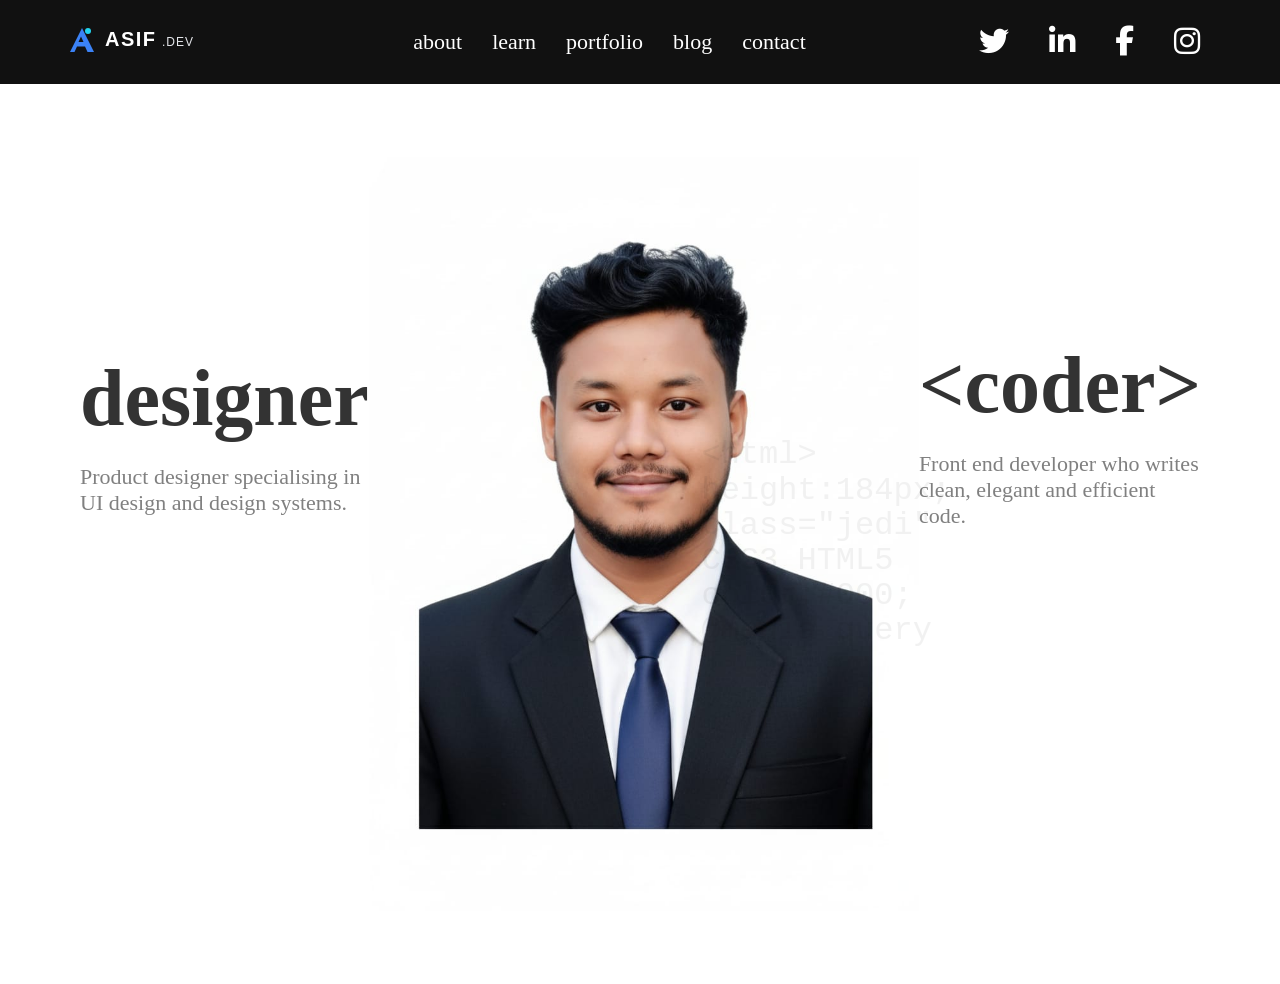
<file: index.html>
<!DOCTYPE html>
<html lang="en">
<head>
    <meta charset="UTF-8">
    <meta name="viewport" content="width=device-width, initial-scale=1.0">
    <title>Document</title>
    <link rel="stylesheet" href="./style.css">
    <link rel="stylesheet" href="https://cdnjs.cloudflare.com/ajax/libs/font-awesome/6.7.2/css/all.min.css">
    
</head>
<body>
    <header>
        <nav class="navbar">
            <div class="nav-logo">
                <!-- Navbar-Logo -->
<svg width="180" height="40" viewBox="0 0 180 40" fill="none" xmlns="http://www.w3.org/2000/svg">
  <!-- Icon 'A' -->
  <path d="M10 32L22 8L34 32H27.5L25 26.5H17L14.5 32H10ZM18.5 22H23.5L21 16.5L18.5 22Z" fill="#3B82F6"/> <!-- Light blue for dark background -->
  <circle cx="28" cy="11" r="3" fill="#22D3EE"/> <!-- Light cyan for dark background -->
  
  <!-- Text 'ASIF' -->
  <text x="45" y="26" font-family="'Poppins', sans-serif" font-weight="700" font-size="20" fill="#FFFFFF" letter-spacing="1.5">ASIF</text> <!-- White for clear visibility on black -->
  <text x="102" y="26" font-family="'Poppins', sans-serif" font-weight="300" font-size="12" fill="#E5E7EB" letter-spacing="1">.DEV</text> <!-- Light gray for contrast on black -->
</svg>
            </div>
            <div class="menu">
                <li><a href="./about.html">about</a></li>
                <li><a href="">learn</a></li>
                <li><a href="">portfolio</a></li>
                <li><a href="">blog</a></li>
                <li><a href="contact.html">contact</a></li>
            </div>
         <div class="footer-icon">
             <a href="https://x.com/ASIF889144"><i class="fa-brands fa-twitter"></i></a>
                <a href="https://www.linkedin.com/in/mdasifali230/"><i class="fa-brands fa-linkedin-in"></i></a>
                <a href="https://www.facebook.com/?ref=homescreenpwa"><i class="fa-brands fa-facebook-f"></i></a>
                <a href="https://www.instagram.com/mdasifkhan6375/"><i class="fa-brands fa-instagram"></i></a>
         </div>
        
        </nav>
    </header>
    <section class="hero">
        <div class="hero-left">
            <h1>designer</h1>
            <p>Product designer specialising in UI
            design and design systems.</p>
        </div>
        <div class="hero-center">
            <img src="./imges/myphoto.jpg" alt="Photo">
        </div>
</div>
        <div class="hero-right">
            <div class="code-bg">
                &lt;html&gt;<br>
                height:184px;<br>
                class="jedi"<br>
                CSS3 HTML5<br>
                color:#000;<br>
                @media query
                </div>
            <h1>&lt;coder&gt;</h1>
            <p>Front end developer who writes
            clean, elegant and efficient code.</p>
        </div>
    </section>
</body>
</html>
</file>
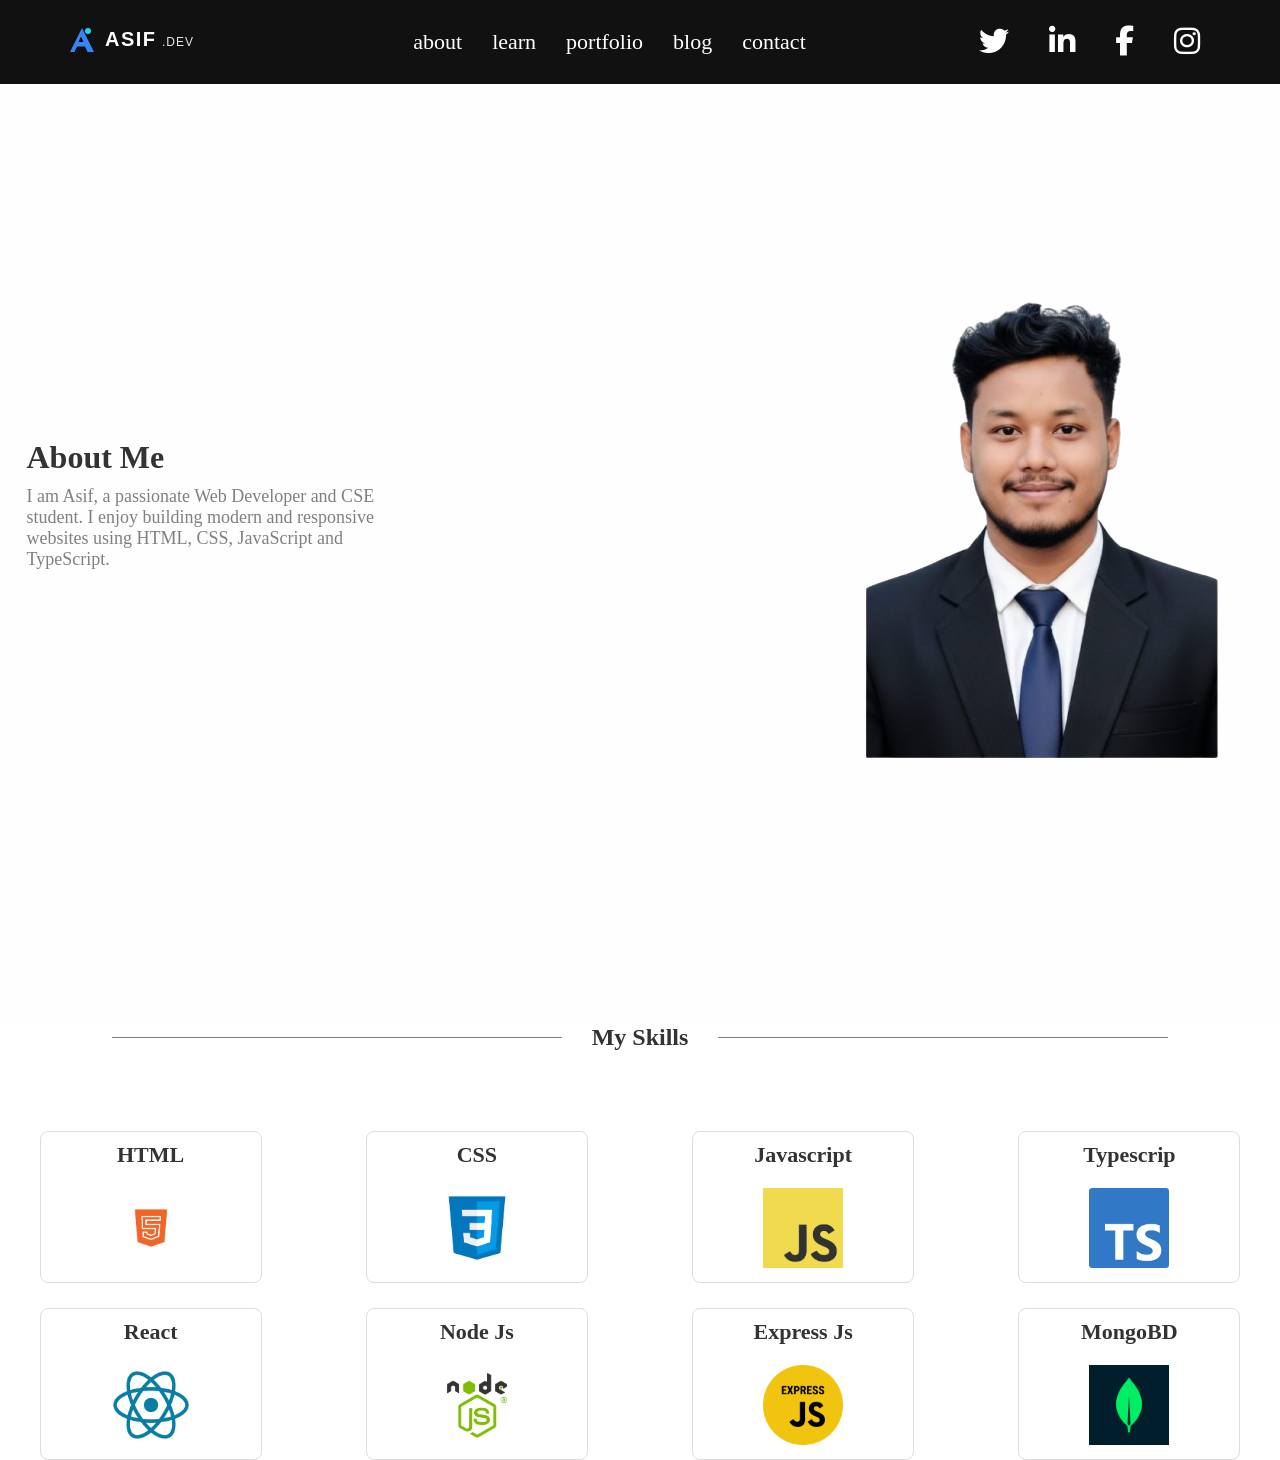
<file: about.html>
<!DOCTYPE html>
<html lang="en">
<head>
    <meta charset="UTF-8">
    <meta name="viewport" content="width=device-width, initial-scale=1.0">
    <title>Document</title>
    <link rel="stylesheet" href="./style.css">
     <link rel="stylesheet" href="https://cdnjs.cloudflare.com/ajax/libs/font-awesome/6.7.2/css/all.min.css">
</head>
<body>
     <header>
        <nav class="navbar">
            <div class="nav-logo">
                <!-- Navbar-Logo -->
<svg width="180" height="40" viewBox="0 0 180 40" fill="none" xmlns="http://www.w3.org/2000/svg">
  <!-- Icon 'A' -->
  <path d="M10 32L22 8L34 32H27.5L25 26.5H17L14.5 32H10ZM18.5 22H23.5L21 16.5L18.5 22Z" fill="#3B82F6"/> <!-- Light blue for dark background -->
  <circle cx="28" cy="11" r="3" fill="#22D3EE"/> <!-- Light cyan for dark background -->
  
  <!-- Text 'ASIF' -->
  <text x="45" y="26" font-family="'Poppins', sans-serif" font-weight="700" font-size="20" fill="#FFFFFF" letter-spacing="1.5">ASIF</text> <!-- White for clear visibility on black -->
  <text x="102" y="26" font-family="'Poppins', sans-serif" font-weight="300" font-size="12" fill="#E5E7EB" letter-spacing="1">.DEV</text> <!-- Light gray for contrast on black -->
</svg>
            </div>
            <div class="menu">
                <li><a href="./about.html">about</a></li>
                <li><a href="">learn</a></li>
                <li><a href="">portfolio</a></li>
                <li><a href="">blog</a></li>
                <li><a href="">contact</a></li>
            </div>
         <div class="footer-icon">
             <a href="https://x.com/ASIF889144"><i class="fa-brands fa-twitter"></i></a>
                <a href="https://www.linkedin.com/in/mdasifali230/"><i class="fa-brands fa-linkedin-in"></i></a>
                <a href="https://www.facebook.com/?ref=homescreenpwa"><i class="fa-brands fa-facebook-f"></i></a>
                <a href="https://www.instagram.com/mdasifkhan6375/"><i class="fa-brands fa-instagram"></i></a>
         </div>
        
        </nav>
    </header>
    <section class="about">
        <div class="about-section">
        <div class="about-section-left">
            <h2>About Me</h2>
            <p> I am Asif, a passionate Web Developer and CSE student.
                    I enjoy building modern and responsive websites using
                    HTML, CSS, JavaScript and TypeScript.</p>
            </div>
        <div class="about-section-right">
        </div>

            <img src="./imges/myphoto2.png" alt="photo">
        </div>
       
    </section>

    <section class="myself">
        <h1 class="skills-title">My Skills</h1>
        <div class="myskills">
            <div class="skill">
            <h2>HTML</h2>
            <img src="./imges/html.png" alt="photo">
            </div>
            <div class="skill">
            <h2>CSS</h2>
            <img src="./imges/css.png" alt="photo">
            </div>
            <div class="skill">
            <h2>Javascript</h2>
            <img src="./imges/js.png" alt="photo">
            </div>
            <div class="skill">
            <h2>Typescrip</h2>
            <img src="./imges/ts.png" alt="photo">
            </div>
            <div class="skill">
            <h2>React</h2>
            <img src="./imges/react.png" alt="photo">
            </div>
            <div class="skill">
            <h2>Node Js</h2>
            <img src="./imges/nodejs.png" alt="photo">
            </div>
            <div class="skill">
            <h2>Express Js</h2>
            <img src="./imges/exjs.png" alt="photo">
            </div>
            <div class="skill">
            <h2>MongoBD</h2>
            <img src="./imges/mgbd.png" alt="photo">
            </div>
        </div>
    </section>
</body>
</html>
</file>
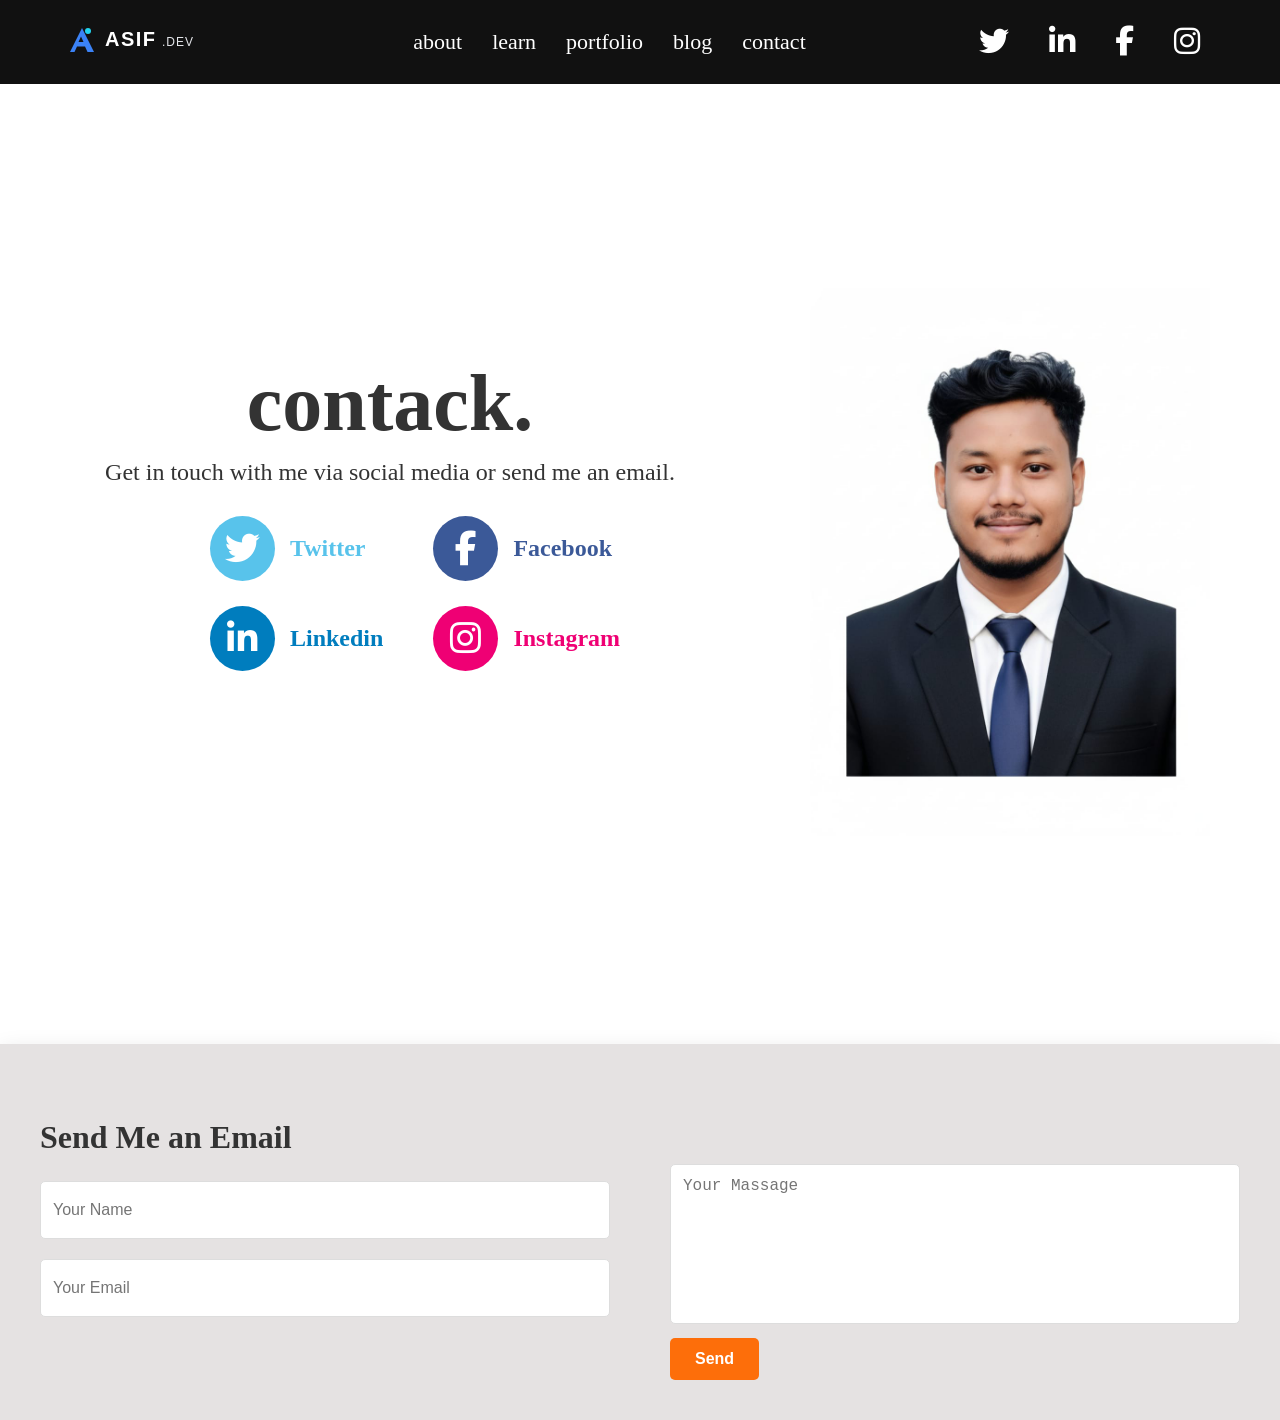
<file: contact.html>
<!DOCTYPE html>
<html lang="en">
<head>
    <meta charset="UTF-8">
    <meta name="viewport" content="width=device-width, initial-scale=1.0">
    <title>Document</title>
    <link rel="stylesheet" href="./style.css">
      <link rel="stylesheet" href="https://cdnjs.cloudflare.com/ajax/libs/font-awesome/6.7.2/css/all.min.css">
</head>
<body>
    <header>
        <nav class="navbar">
            <div class="nav-logo">
                <!-- Navbar-Logo -->
<svg width="180" height="40" viewBox="0 0 180 40" fill="none" xmlns="http://www.w3.org/2000/svg">
  <!-- Icon 'A' -->
  <path d="M10 32L22 8L34 32H27.5L25 26.5H17L14.5 32H10ZM18.5 22H23.5L21 16.5L18.5 22Z" fill="#3B82F6"/> <!-- Light blue for dark background -->
  <circle cx="28" cy="11" r="3" fill="#22D3EE"/> <!-- Light cyan for dark background -->
  
  <!-- Text 'ASIF' -->
  <text x="45" y="26" font-family="'Poppins', sans-serif" font-weight="700" font-size="20" fill="#FFFFFF" letter-spacing="1.5">ASIF</text> <!-- White for clear visibility on black -->
  <text x="102" y="26" font-family="'Poppins', sans-serif" font-weight="300" font-size="12" fill="#E5E7EB" letter-spacing="1">.DEV</text> <!-- Light gray for contrast on black -->
</svg>
            </div>
            <div class="menu">
                <li><a href="./about.html">about</a></li>
                <li><a href="">learn</a></li>
                <li><a href="">portfolio</a></li>
                <li><a href="">blog</a></li>
                <li><a href="contact.html">contact</a></li>
            </div>
         <div class="footer-icon">
             <a href="https://x.com/ASIF889144"><i class="fa-brands fa-twitter"></i></a>
                <a href="https://www.linkedin.com/in/mdasifali230/"><i class="fa-brands fa-linkedin-in"></i></a>
                <a href="https://www.facebook.com/?ref=homescreenpwa"><i class="fa-brands fa-facebook-f"></i></a>
                <a href="https://www.instagram.com/mdasifkhan6375/"><i class="fa-brands fa-instagram"></i></a>
         </div>
        
        </nav>
    </header>
    <section class="c-hero">
        <div class="c-title">
                  <h1>contack.</h1>
            <p>Get in touch with me via social media or send me an email.</p>
            <div class="media-list">
                <div class="media">
                       <div class="media-1">
                        <a href="https://x.com/ASIF889144"><i class="fa-brands fa-twitter"></i></a>
                        <h2>Twitter</h2>
                </div>
                <div class="media-2">
                    <a href="https://www.facebook.com/?ref=homescreenpwa"><i class="fa-brands fa-facebook-f"></i></a> 
                    <h2>Facebook</h2>                   
                </div>
                <div class="media-3">
                        <a href="https://www.linkedin.com/in/mdasifali230/"><i class="fa-brands fa-linkedin-in"></i></a>
                        <h2>Linkedin</h2>
                </div>
             
                <div class="media-4">
                       <a href="https://www.instagram.com/mdasifkhan6375/"><i class="fa-brands fa-instagram"></i></a>
                       <h2>Instagram</h2>
                </div>
                </div>
            </div>
            </div>
             <div class="cr-img">
                <img src="./imges/myphoto.jpg" alt="">
            </div>
    </section>

        
    <div class="contact-form">
        <div class="form-left">
        <h2>Send Me an Email</h2>
        <form>
            <input type="text" placeholder ="Your Name" required>
            <input type="email" placeholder="Your Email" required>
        </form>
        </div>
        <div class="form-right">
             <textarea placeholder="Your Massage" rows="6" required></textarea>
            <button type="submit">Send</button>
        </div>
    </div>
</body>
</html>
</file>
<file: style.css>
*{
    margin: 0;
    padding: 0;
}
.navbar{
    display: flex;
    justify-content: space-between;
    gap: 20px;
    background-color: #111111;
    padding: 20px 30px;
    align-items: center;
}
.nav-logo{
    margin-left: 30px
}
.menu{
    display: flex;
    justify-content: space-between;
    gap: 30px;
}
.menu ,li a{
    list-style: none;
    text-decoration: none;
    color: #FFFFFF;
    font-size: 22px;
}
.menu a:hover{
    color: gray;
    transition: 0.3s;
}
.footer-icon{
    display: flex;
    justify-content: space-between;
    gap: 40px;
    margin-right: 50px;
}

.footer-icon a{
    font-size: 30px;
    color: #FFFFFF;
}
.footer-icon a:hover{
    color: gray;
    transition: 0.3s;
}
.hero{
    min-height: 100vh;
    display: grid;
    grid-template-columns: 1fr 1fr 1fr;
    align-items: center;
    padding: 0 80px;
}
.hero-left h1, 
.hero-right h1{
    font-size: 80px;
    font-weight: 700px;
    color: #333333;
}
.hero-left p, 
.hero-right p{
    font-size: 22px;
    color: gray;
    margin-top: 20px;
}
.hero-center{
    display: flex;
    justify-content: center;
}
.hero-center img{
    width: 550px
    
}

.hero-right, .hero-left{
    position: relative;
    top: -100px;
}

.bg-text{
    position: absolute;
    top: 120px;
    left: 0;
    font-size: 40px;
    color: rgba(0,0,0,0.08);
    z-index: -1;
    line-height: 1.3;
}
.code-bg{
    position: absolute;
    bottom: px;
    right: 250px;
    bottom: -120px;

    font-size: 32px;
    font-family: monospace;
    color: #111111;

    opacity: 0.05;
    line-height: 1.1;
    z-index: 1;
}

/* about page */
.about{
    min-height: 100vh;
    display: flex;
    justify-content: center;
    align-items: center;
    padding: 20px;
    background-color: #FEFEFE;
}
.about-section{
    display: flex;
    justify-content: space-between;
    align-items: center;
    gap: 200px;
    margin-top: -50px;
}
.about-section-right img{
    width: 400px;
    border-radius: 20px;
}
.about-section-left{
    margin-top: -30px;
    max-width: 400px;
}

.about-section-left h2{
    font-size: 32px;
    margin-bottom: 10px;
    color:#333333 ;
}
.about-section-left p{
    margin-bottom: 20px;
    font-size: large;
    color: gray;
}
.skills-title {
    display: flex;
    align-items: center;
    gap: 30px;
    justify-content: center;
    margin-bottom: 80px;
    color: #333333;
}

.skills-title::before,
.skills-title::after {
    content: "";
    width: 450px;
    height: 1px;
    background-color: gray;
}
.myskills{
    display: grid;
    grid-template-columns: repeat(4,2fr);
    align-items: center;
    gap: 25px;
}
.skill {
    width: 200px;
    margin: auto;
    text-align: center;
    padding: 10px;
    border: 1px solid #ddd;
    border-radius: 8px;
}
.skill h2{
    margin-bottom: 20px;
    font-size: 22px;
    color: #333333;
}
.skill img{
    width: 80px;
    height: 80px;
    object-fit: contain;
}

/* contact page  */
.c-hero{
    min-height: 100vh;
    display: flex;
    justify-content: center;
    align-items: center;
    gap: 100px;
    padding: 30px;
}
.cr-img img{
    width: 400px;
    margin-right: 40px;
}
.media-list {
    width: 100%;
    margin-left: 40px;
}

.media {
    display: grid;
    grid-template-columns: repeat(2, 1fr);
    align-items: center;
    gap: 25px 50px;
    margin-left: 100px;
}

.media-1,
.media-2,
.media-3,
.media-4 {
    display: flex;
    align-items: center;
    gap: 15px;
}

.media a {
    width: 65px;
    height: 65px;
    border-radius: 50%;
    
    display: flex;
    justify-content: center;
    align-items: center;
    
    text-decoration: none;
}

.media a i {
    font-size: 35px;
    color: white;
}
.media h2 {
    margin: 0;
}
.media-list{
    display: grid;
    grid-template-columns: repeat(2, 2fr);
    align-items: center;
    gap: 20px;
    margin-bottom: 100px;
}
.c-title{
    margin-left: 40px;
    text-align: center;
    color: #333333;
}
.c-title h1{
    margin-bottom: 10px;
    font-size: 80px;
}
.c-title p{
    margin-bottom: 30px;
    font-size: 24px;
}
.media-1 h2{
    color: #58C3EB;
}
.media-2 h2{
    color: #3B5998;
} 
.media-3 h2{

    color: #007DBE;
}
.media-4 h2{
    color: #EF0074;
}
.media-1 a {
    background-color: #58C3EB;
}

.media-2 a {
    background-color: #3B5998;
}

.media-3 a {
    background-color: #007DBE;
}

.media-4 a {
    background-color: #EF0074;
}
.media-1 a:hover{
    transform: scale(1.2);
    transition: 0.3s;
}
.media-2 a:hover{
    transform: scale(1.2);
    transition: 0.3s;
}
.media-3 a:hover{
    transform: scale(1.2);
    transition: 0.3s;
}
.media-4 a:hover{
    transform: scale(1.2);
    transition: 0.3s;
}
 .contact-form {
    display: flex;
    justify-content: space-between;
    align-items: flex-start;
    gap: 60px;
    width: auto;
    margin: 0 auto;
    padding: 40px;
    background: #fff;
    box-shadow: 0 5px 20px rgba(0, 0, 0, 0.1);
    box-sizing: border-box;
    background-color: rgb(229, 226, 226);
}

.form-left {
    width: 50%;
}

.form-right {
    padding-top: 80px;
    width: 50%;
}

.contact-form h2 {
    margin: 35px 0 25px 0;
    font-size: 32px;
    color: #333333;
}

.form-left form {
    display: flex;
    flex-direction: column;
    gap: 20px;
}

.contact-form input {
    width: 100%;
    height: 58px;
    padding: 12px;
    border: 1px solid #ddd;
    border-radius: 5px;
    outline: none;
    font-size: 16px;
    box-sizing: border-box;
}

.contact-form textarea {
    width: 100%;
    height: 160px;
    padding: 12px;
    border: 1px solid #ddd;
    border-radius: 5px;
    outline: none;
    font-size: 16px;
    resize: none;
    box-sizing: border-box;
}

.contact-form button {
    padding: 12px 25px;
    border: none;
    border-radius: 5px;
    background: #fd6e0a;
    color: white;
    font-size: 16px;
    font-weight: bold;
    cursor: pointer;
    margin-top: 10px;
}

.contact-form button:hover {
    background: #e85d00;
}
</file>
